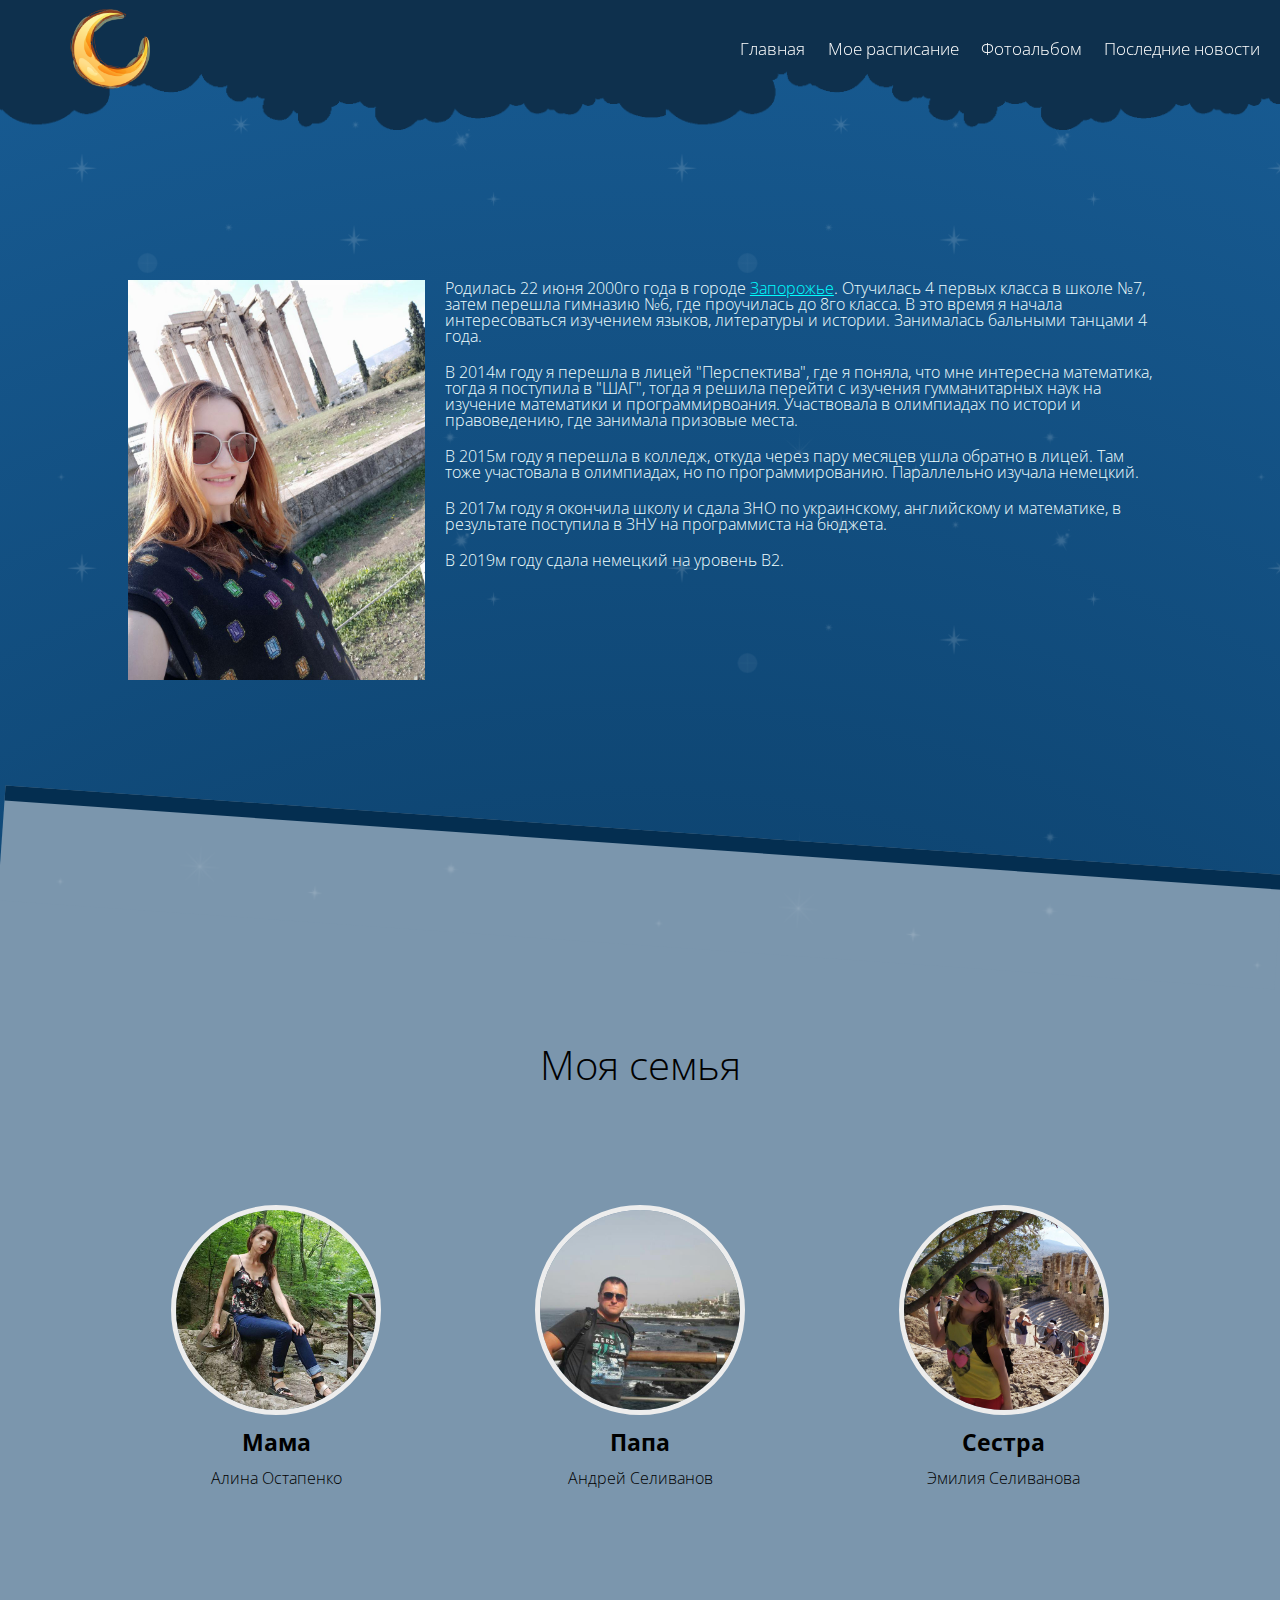
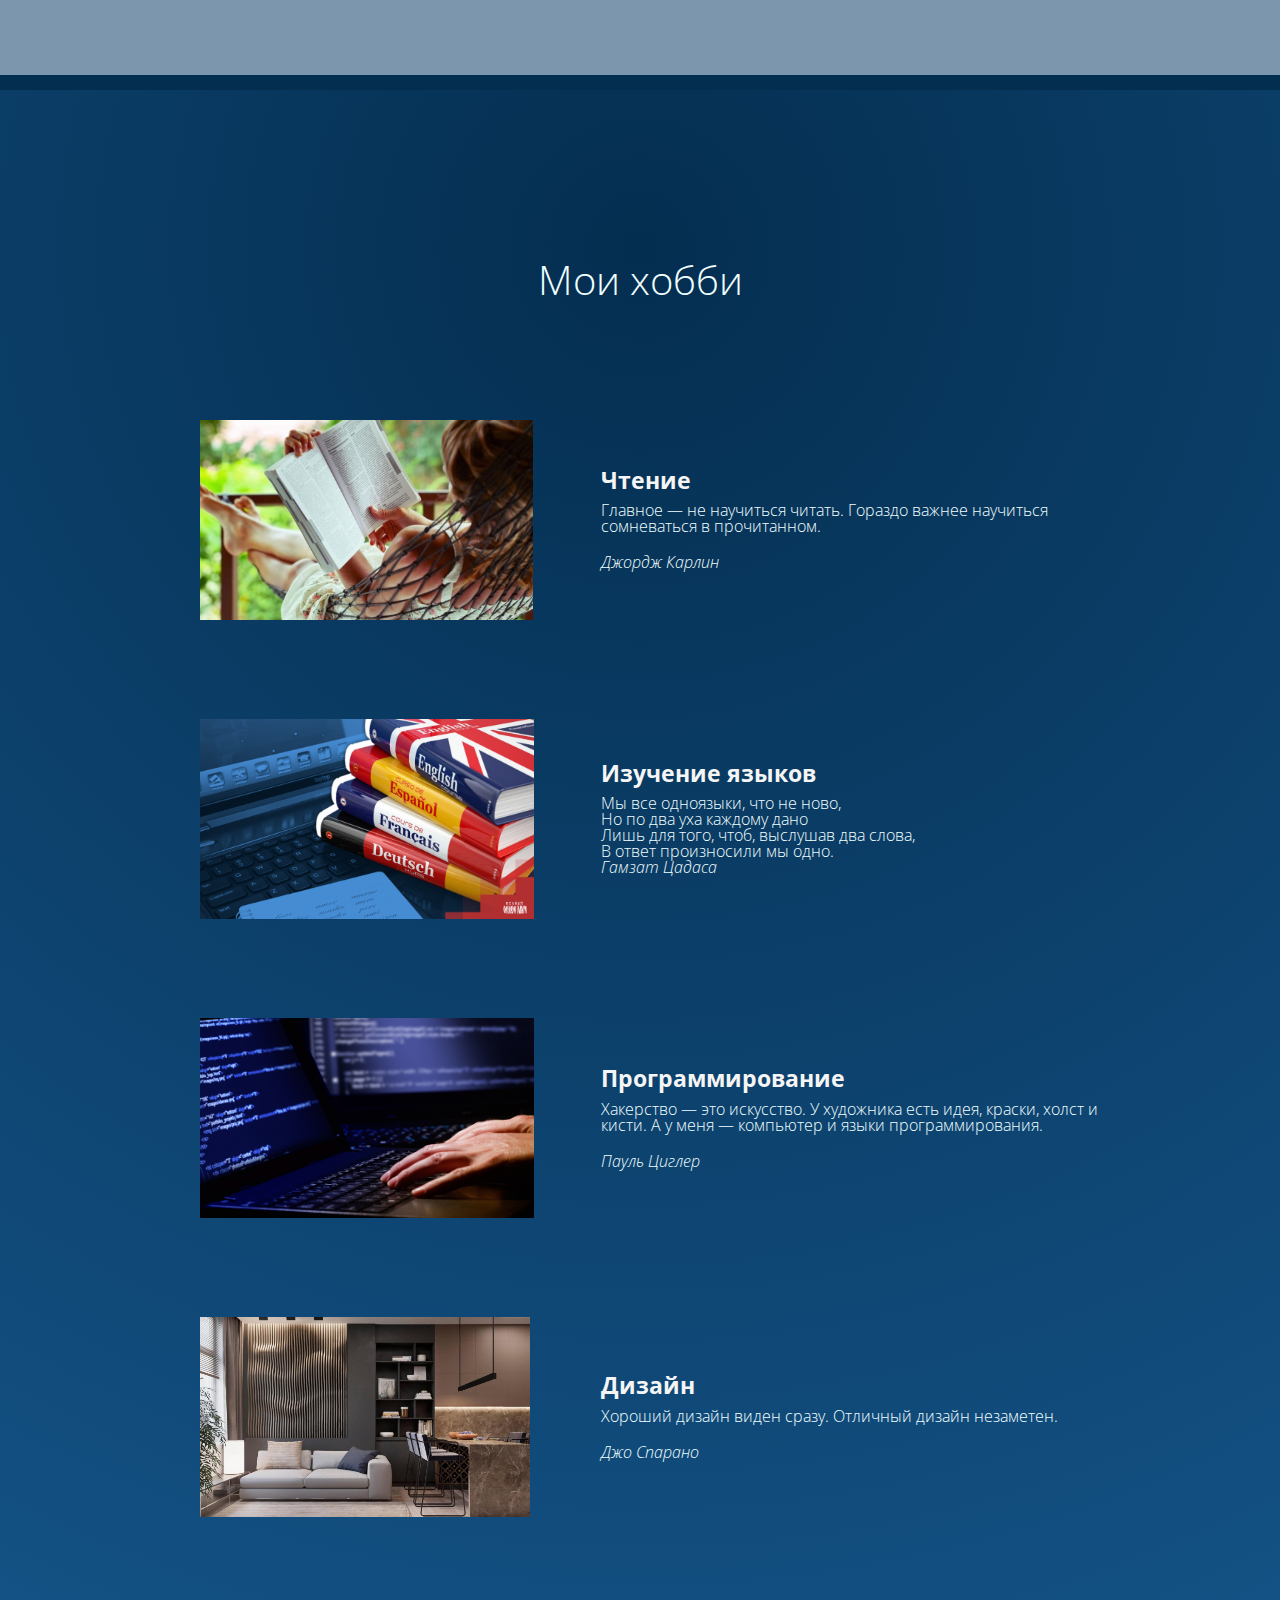
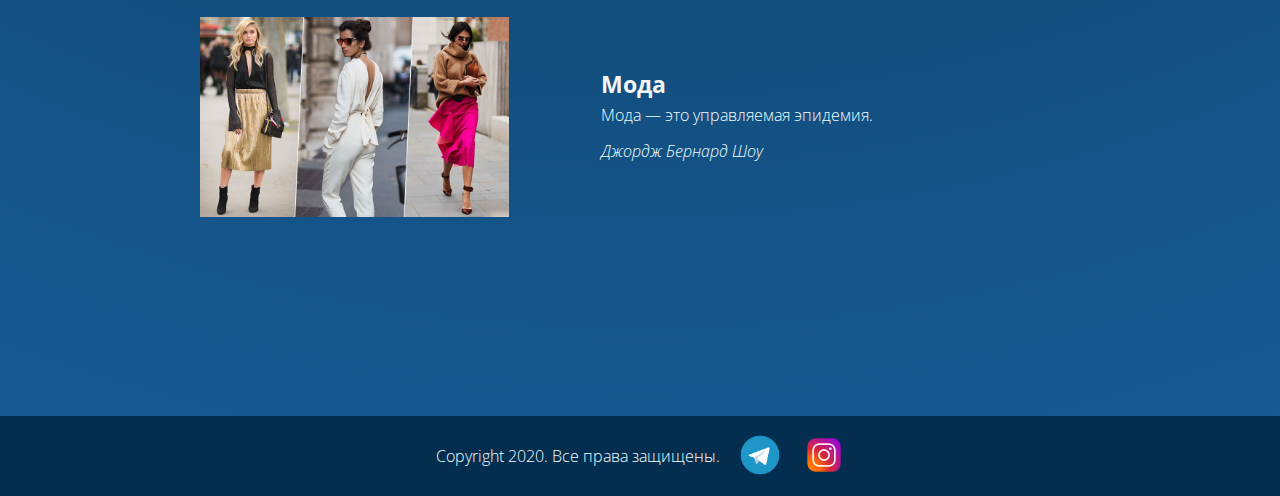
<file: index.html>
<!DOCTYPE html>
<html>

    <head>
        <meta charset="utf-8">
        <meta http-equiv="X-UA-Compatible" content="IE=edge">
        <title>Блог Леры Селивановой</title>
        <meta name="description" content="Мой блог">
          <meta name="viewport" content="width=device-width, initial-scale=1.0">

          <link href="reset.css" rel="stylesheet">
        <link rel="stylesheet" href="style.css">
    </head>
    
   
    <body>
        <div class = "gradient">
            <div class = "bg-img">
                
        <header>
            
         <logo><a href = "index.html"><img src="images/logo.png"></a></logo>
            <nav>
                <ul>
                   
                    <li><a href = "index.html"> Главная</a> </li>
                    <li><a href = "rozklad.html"> Мое&nbsp;расписание</a> </li>
                    <li><a href = "photo.html"> Фотоальбом</a> </li>
                    <li><a href = "news.html"> Последние&nbsp;новости</a> </li>
                    
                
                </ul>
            
            </nav>
            
            
        </header>
        
        <article class = "main-page">
            
          <h1>Мой блог</h1>
        
        <section>
            
        <h2>Моя биография</h2>
         
         <div class = "text-block">   
        <img src  = "images/main_photo.jpg">
        
        <div class = "text">
        <p>Родилась 22 июня 2000го года в городе <a href = "https://ru.wikipedia.org/wiki/%D0%97%D0%B0%D0%BF%D0%BE%D1%80%D0%BE%D0%B6%D1%8C%D0%B5" target = "_blank">Запорожье</a>. Отучилась 4 первых класса в школе №7, затем перешла гимназию №6, где проучилась до 8го класса. В это время я начала интересоваться изучением языков, литературы и истории. Занималась бальными танцами 4 года.</p>
        
        <p> <b>В 2014м году</b> я перешла в лицей "Перспектива", где   я поняла, что мне интересна математика, тогда я поступила в "ШАГ", тогда я решила перейти с изучения гумманитарных наук на изучение математики и программирвоания. Участвовала в олимпиадах по истори и правоведению, где занимала призовые места.
        </p>
        
        <p> <b>В 2015м году</b> я перешла в колледж, откуда через пару месяцев ушла обратно в лицей. Там тоже участовала в олимпиадах, но по  программированию. Параллельно изучала немецкий.
        </p>
        
        <p><b>В 2017м году</b> я окончила школу и сдала ЗНО по украинскому, английскому и математике, в результате поступила в ЗНУ на программиста на бюджета.
        </p>
        <p><b>В 2019м году</b> сдала немецкий на уровень <i>B2</i>.
        </p>
        </div>   
        </div>    
       </section>
        
            
        <div class = "rotate-wrapper"></div>
        <section class = "family-block-bg">

        <h2>Моя семья</h2>
        
            
            
        <div class = "family-block">
        <ul> 
            <li>
                <img src = "images/family/mama.jpg">
                 <h3>Мама</h3>
                <p>Алина Остапенко</p>
                
            </li>
            
            <li>
                <img src = "images/family/papa.jpg">
                <h3>Папа</h3>
                <p>Андрей Селиванов</p>
                
            </li>
            
            <li>
                
                <img src = "images/family/sister.jpg">
                <h3>Cестра</h3>
                <p>Эмилия Селиванова</p>
                
            </li>
            
        </ul>
        </div>
               </section>

               <section>

        <h2>Мои хобби</h2>
        
        <div class = "hobby-block">
        <ul>
            
            <li><img src = "images/hobbies/read.jpg">
                <div>
                <h3>Чтение </h3>
                <p> <cite>Главное — не научиться читать. Гораздо важнее научиться сомневаться в прочитанном.</cite></p>
                <em>Джордж Карлин</em>
                 </div>
            </li>
            
             <li><img src = "images/hobbies/lang.png">
                <div>
                 <h3>Изучение языков </h3>
                 <blockquote>
                 Мы все одноязыки, что не ново,<br>
                 Но по два уха каждому дано<br>
                 Лишь для того, чтоб, выслушав два слова,<br>
                 В ответ произносили мы одно.</blockquote>
                
                <em>Гамзат Цадаса</em>
                 </div>
                 </li>
            
            <li><img src = "images/hobbies/code.jpg">
                <div>
                <h3>Программирование </h3>
                <p> <cite>Хакерство — это искусство. У художника есть идея, краски, холст и кисти. А у меня — компьютер и языки программирования.</cite></p>
                <em>Пауль Циглер</em>
                </div>
            </li>
            <li><img src = "images/hobbies/design.jpg">
                <div>
                <h3> Дизайн </h3>
                <p> <cite>Хороший дизайн виден сразу. Отличный дизайн незаметен.

                    </cite></p>
                <em>Джо Спарано</em>
                </div>
            </li>
            
            <li><img src = "images/hobbies/moda.jpg">
                <div>
                <h3> Мода </h3>
                <p> <cite>Мода — это управляемая эпидемия.
                    </cite></p>
                <em>Джордж Бернард Шоу</em>
                </div>
            </li>
        </ul>
        </div>
                          </section>

            
        </article>

        <footer>
            <p>Copyright 2020. Все права защищены.
                </p>
            
            <div class = footer_icons><a target = "_blank" href = "https://t.me/valery6606"><img src = "images/contacts/telegram.png"></a>
            
            <a target = "_blank" href = "https://www.instagram.com/madman_twin"><img src = "images/contacts/instagram.png"></a>
            </div>
        </footer>
                </div>
        </div>
    </body>
</html>
</file>
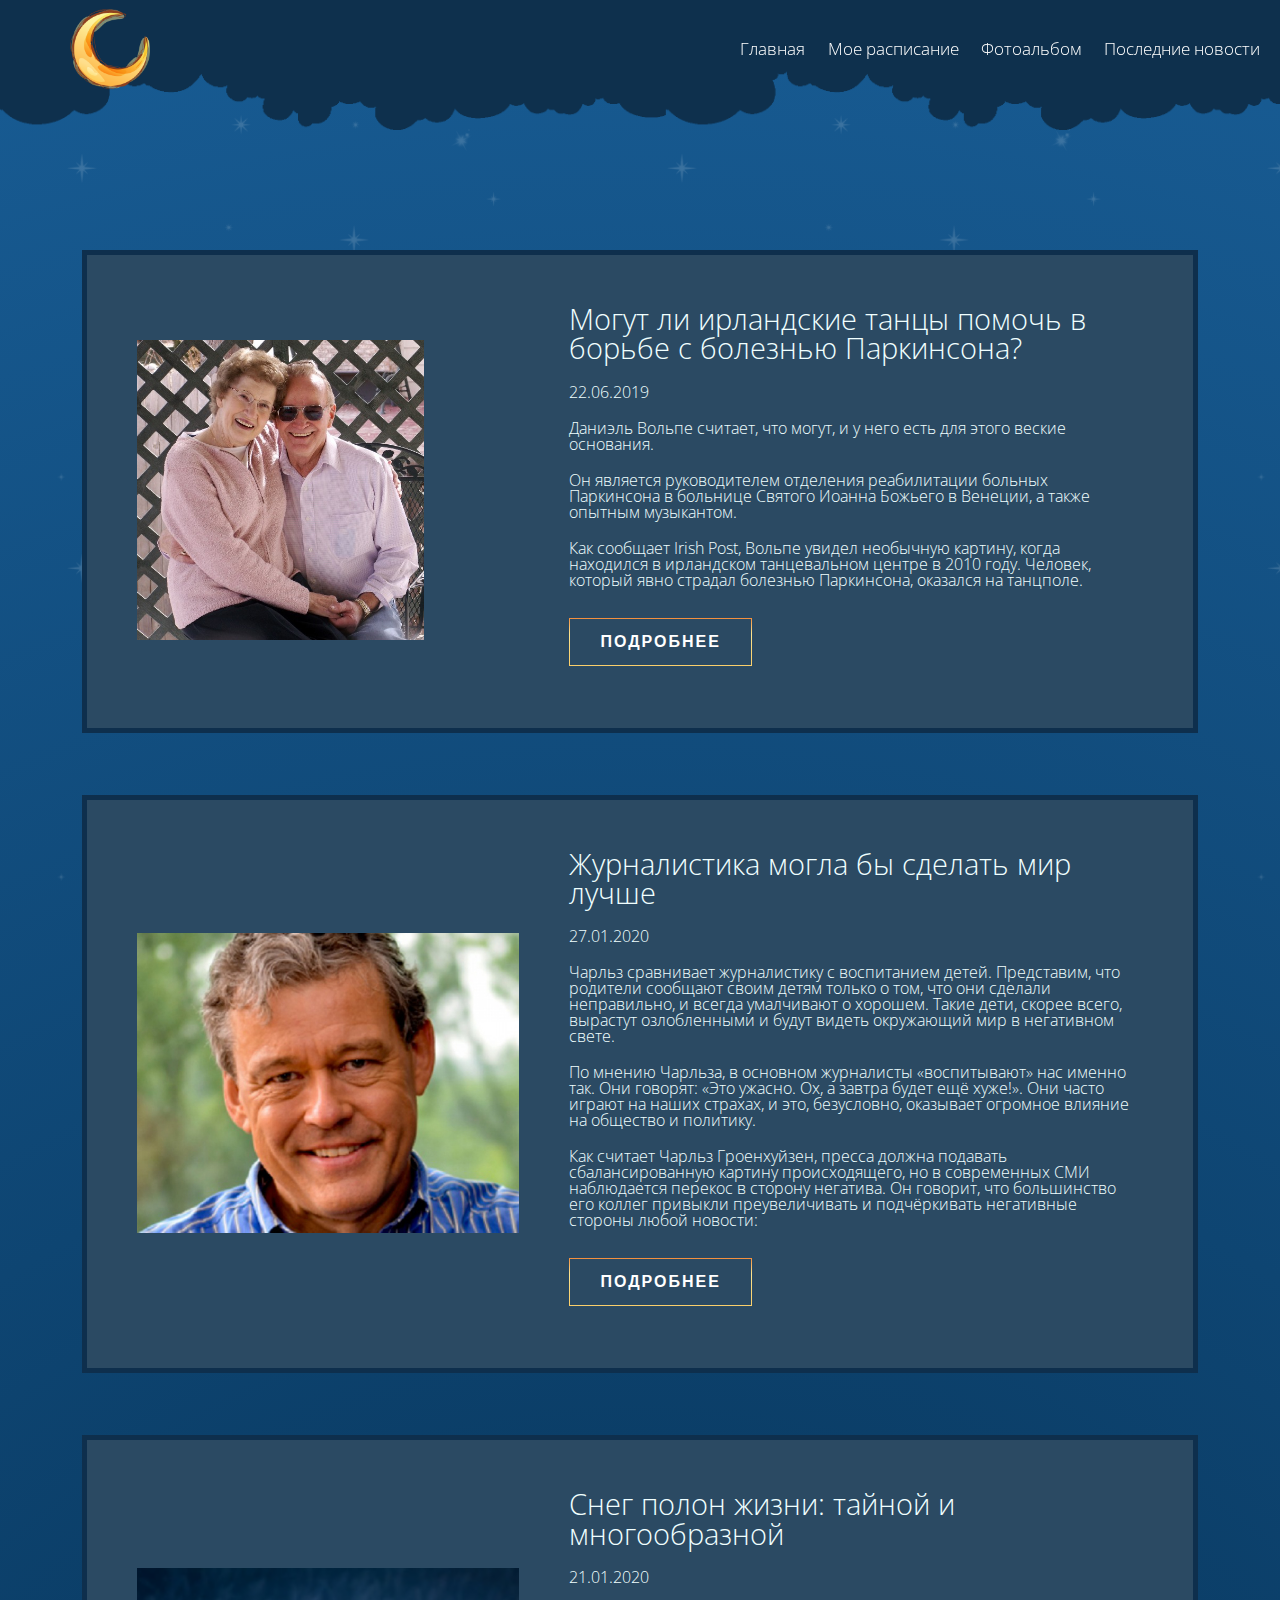
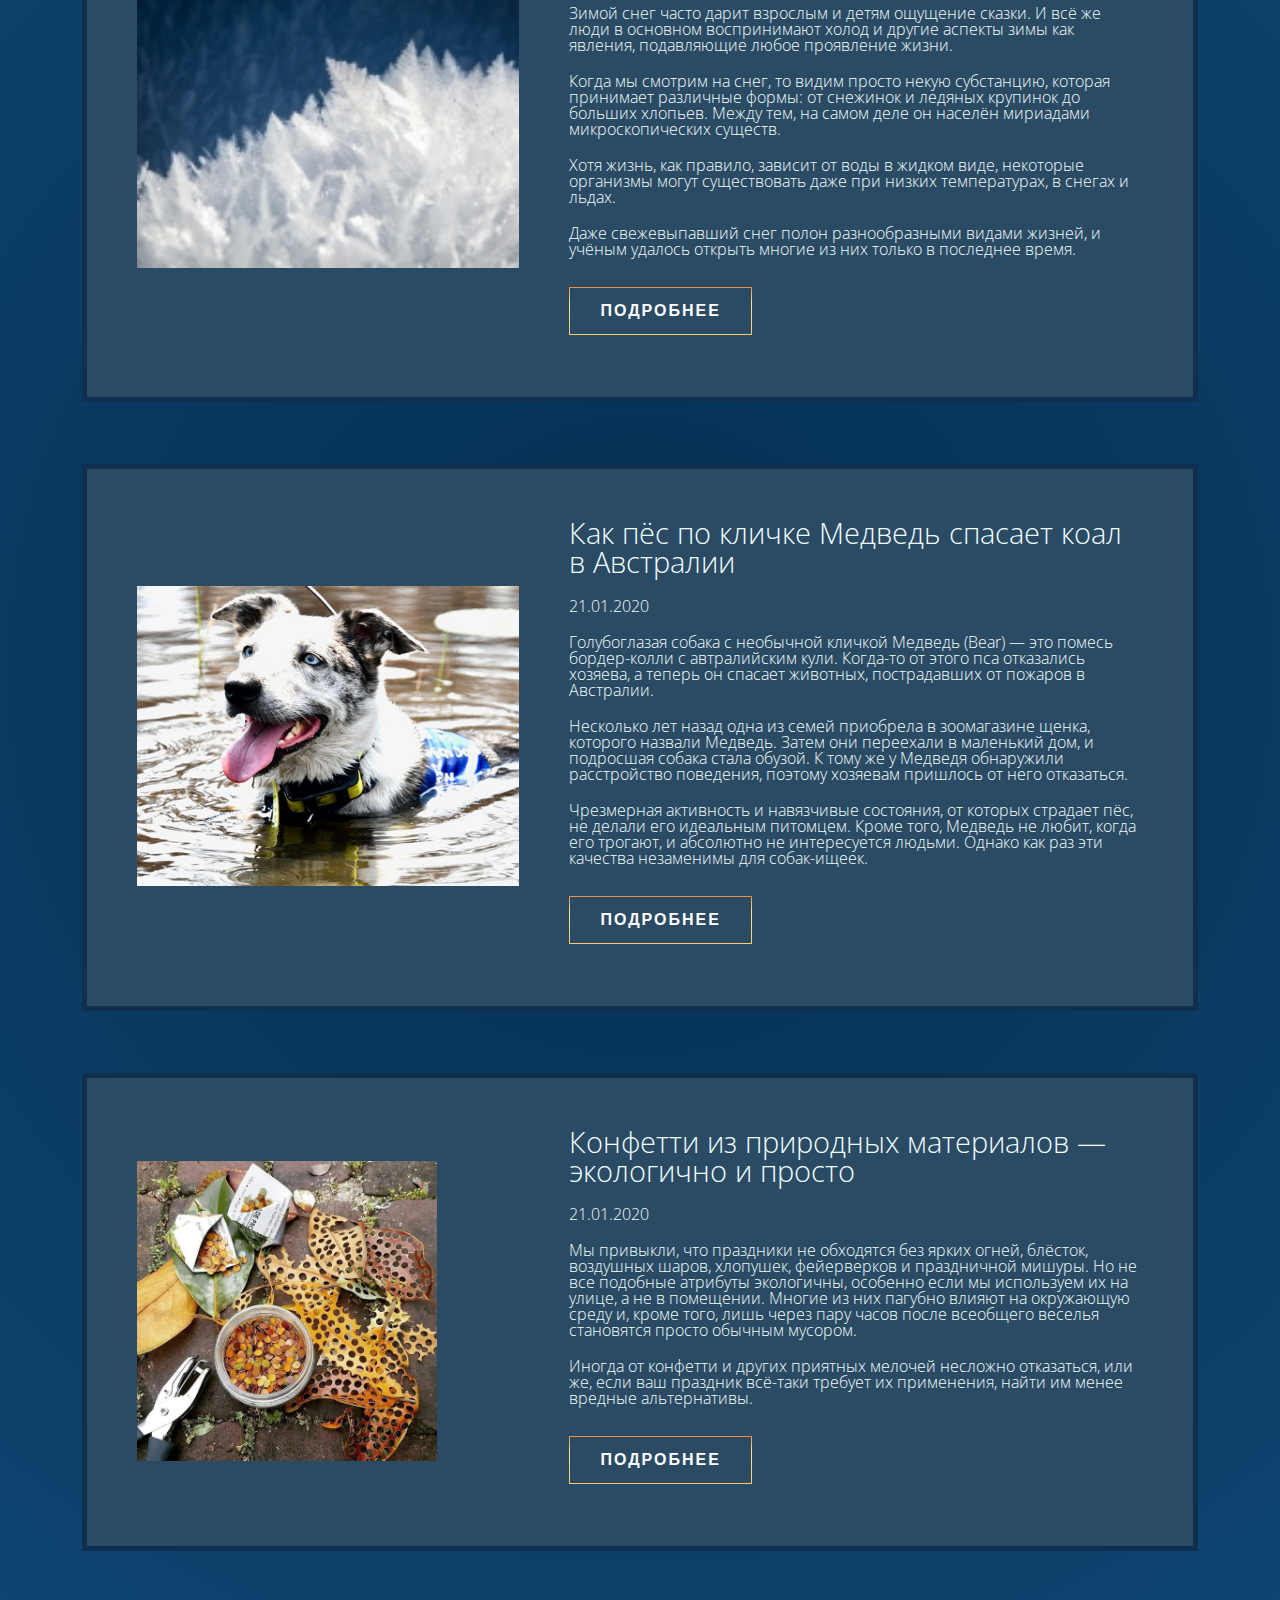
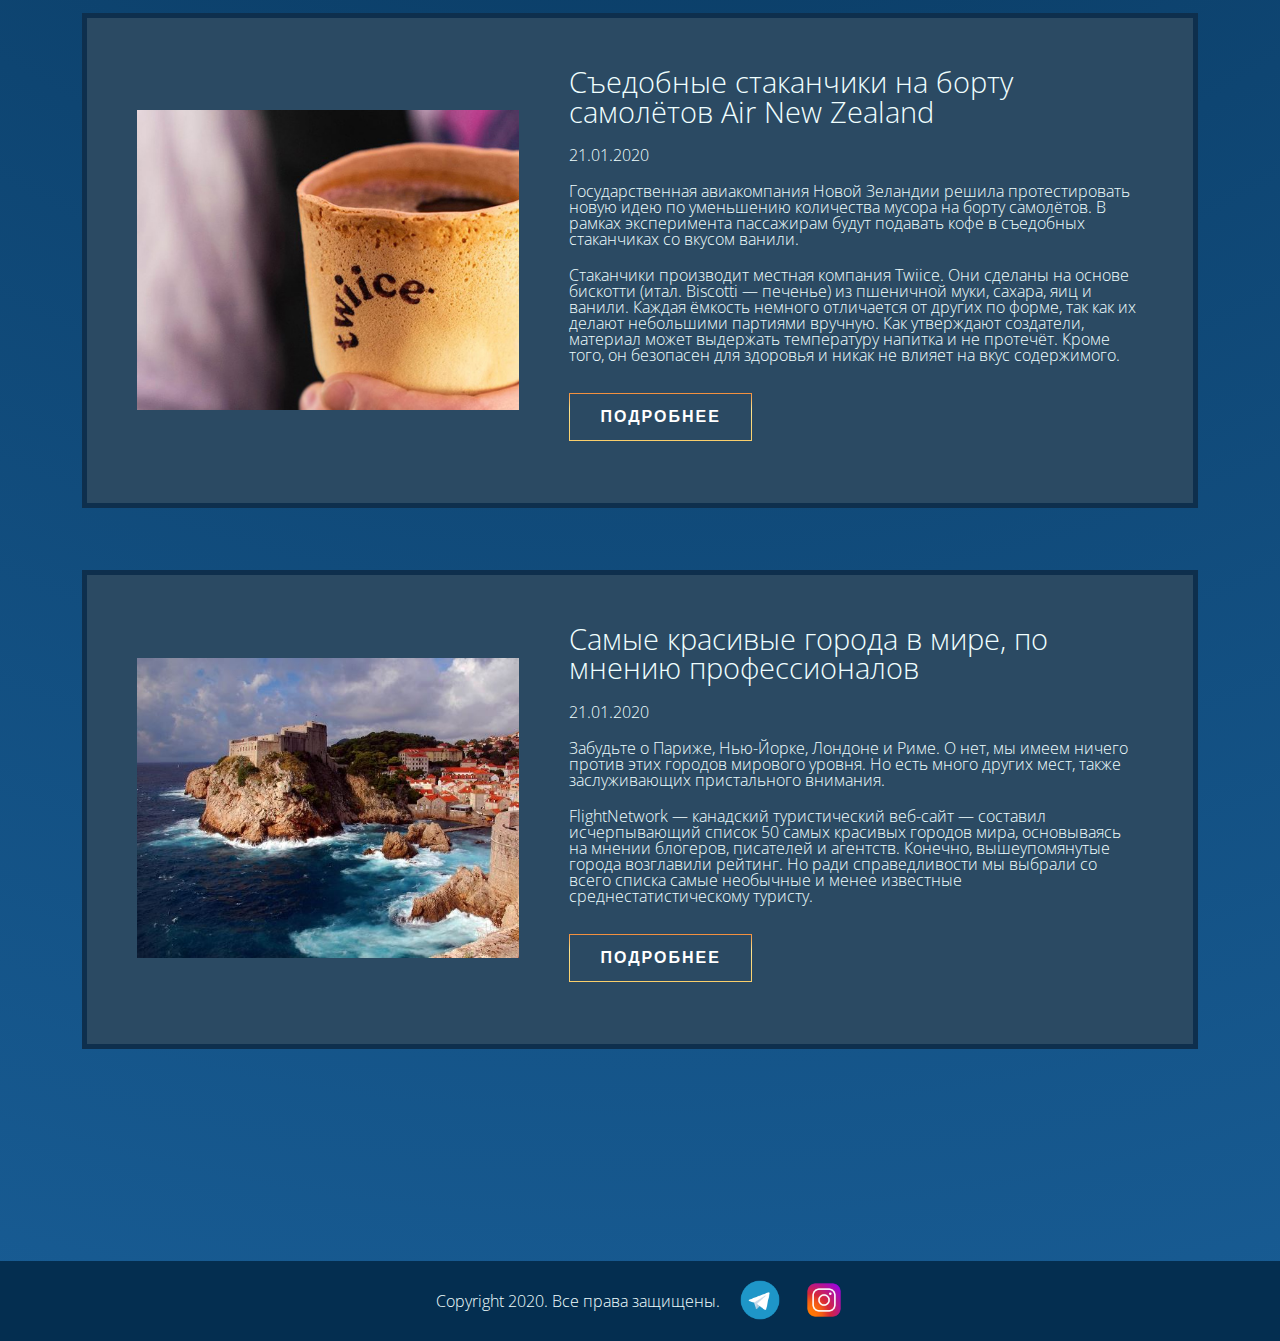
<file: news.html>
<!DOCTYPE html>
<html>

    <head>
        <meta charset="utf-8">
        <meta http-equiv="X-UA-Compatible" content="IE=edge">
        <title>Мое расписание</title>
                <meta name="description" content="Мой блог">
          <meta name="viewport" content="width=device-width, initial-scale=1.0">
         <link href="reset.css" rel="stylesheet">
        <link rel="stylesheet" href="style.css">
    </head>
    <body>
        
        
        <div class = "gradient">
            <div class = "bg-img">
        <header>
            
                <logo><a href = "index.html">
                    <img src="images/logo.png"></a></logo>
            <nav>
                <ul>
                   
                    <li><a href = "index.html"> Главная</a> </li>
                    <li><a href = "rozklad.html"> Мое&nbsp;расписание</a> </li>
                    <li><a href = "photo.html"> Фотоальбом</a> </li>
                    <li><a href = "news.html"> Последние&nbsp;новости</a> </li>
                    
                
                </ul>
            
            </nav>
            
            
        </header>
        
        <article class = "news_page">
        <section class = "news">
            
            <h1> Последние новости</h1>
            
            
            <article>
                
                <div class="crop">
                <img src = "images/news/1.jpg">
                </div>
                
                <div>
                
                
                <h2>Могут ли ирландские танцы помочь в борьбе с болезнью Паркинсона?</h2>
                    
                <p><time>22.06.2019</time></p>
                <p>
                    Даниэль Вольпе считает, что могут, и у него есть для этого веские основания.</p>
                
                <p>
                    Он является руководителем отделения реабилитации больных Паркинсона в больнице Святого Иоанна Божьего в Венеции, а также опытным музыкантом.
                 </p>
                
                <p>        
                     Как сообщает Irish Post, Вольпе увидел необычную картину, когда находился в ирландском танцевальном центре в 2010 году. Человек, который явно страдал болезнью Паркинсона, оказался на танцполе.
                </p>
              
                
                <a target = "_blank" href = "https://www.epochtimes.com.ua/ru/horoshie-novosti/pochemu-lyudi-s-boleznyu-parkinsona-mogut-bez-truda-ispolnit-irlandskiy-tanec-131636">Подробнее</a>
                </div>
                
                
                
            
            </article>
            
            <article>
                
              <div class="crop">

                <img src = "images/news/2.jpg">
                </div>
                <div>
                <h2>Журналистика могла бы сделать мир лучше</h2>
                 <p><time>27.01.2020</time></p>

                <p>
                    Чарльз сравнивает журналистику с воспитанием детей. Представим, что родители сообщают своим детям только о том, что они сделали неправильно, и всегда умалчивают о хорошем. Такие дети, скорее всего, вырастут озлобленными и будут видеть окружающий мир в негативном свете.

                </p>
                
                <p>
                    По мнению Чарльза, в основном журналисты «воспитывают» нас именно так. Они говорят: «Это ужасно. Ох, а завтра будет ещё хуже!». Они часто играют на наших страхах, и это, безусловно, оказывает огромное влияние на общество и политику.


                 </p>
                
                <p>        
                     Как считает Чарльз Гроенхуйзен, пресса должна подавать сбалансированную картину происходящего, но в современных СМИ наблюдается перекос в сторону негатива. Он говорит, что большинство его коллег привыкли преувеличивать и подчёркивать негативные стороны любой новости:
                </p>
               
                
                <a target = "_blank" href = "https://www.epochtimes.com.ua/ru/horoshie-novosti/horoshie-novosti-eto-tozhe-novosti-schitaet-opytnyy-zhurnalist-charlz-groenhuyzen-131620">Подробнее</a>
                
                </div>
                
                
            
            </article>
            
            
           
            
            <article>
            
                <div class="crop">

                <img src = "images/news/3.jpg">
                </div>
                <div>
                <h2>Снег полон жизни: тайной и многообразной</h2>
                                <p><time>21.01.2020</time></p>

                <p>
                    Зимой снег часто дарит взрослым и детям ощущение сказки. И всё же люди в основном воспринимают холод и другие аспекты зимы как явления, подавляющие любое проявление жизни.


                </p>
                
                <p>
                    Когда мы смотрим на снег, то видим просто некую субстанцию, которая принимает различные формы: от снежинок и ледяных крупинок до больших хлопьев. Между тем, на самом деле он населён мириадами микроскопических существ.


                 </p>
                
                <p>        
                     Хотя жизнь, как правило, зависит от воды в жидком виде, некоторые организмы могут существовать даже при низких температурах, в снегах и льдах.
                </p>
                
                <p>        
                     Даже свежевыпавший снег полон разнообразными видами жизней, и учёным удалось открыть многие из них только в последнее время.
                </p>
               
                
                <a target = "_blank" href = "https://www.epochtimes.com.ua/ru/horoshie-novosti/sneg-polon-zhizni-taynoy-i-mnogoobraznoy-131575">Подробнее</a>
                </div>                         
                
            
            </article>
            
            
             <article>
                
            
                <div class="crop">

                <img src = "images/news/4.jpg">
                 </div>
                 
                 <div>
                <h2>Как пёс по кличке Медведь спасает коал в Австралии
                 </h2>
                                 <p><time>21.01.2020</time></p>

                <p>
                    Голубоглазая собака с необычной кличкой Медведь (Bear) — это помесь бордер-колли с автралийским кули. Когда-то от этого пса отказались хозяева, а теперь он спасает животных, пострадавших от пожаров в Австралии.

                </p>
                
                <p>
                    Несколько лет назад одна из семей приобрела в зоомагазине щенка, которого назвали Медведь. Затем они переехали в маленький дом, и подросшая собака стала обузой. К тому же у Медведя обнаружили расстройство поведения, поэтому хозяевам пришлось от него отказаться.
                 </p>
                
                <p>        
                    Чрезмерная активность и навязчивые состояния, от которых страдает пёс, не делали его идеальным питомцем. Кроме того, Медведь не любит, когда его трогают, и абсолютно не интересуется людьми. Однако как раз эти качества незаменимы для собак-ищеек.


                </p>
              
               
                
                <a target = "_blank" href = "https://www.epochtimes.com.ua/ru/horoshie-novosti/kak-pyos-po-klichke-medved-spasaet-koal-v-avstralii-131543">Подробнее</a>
                                           
                </div>
            
            </article>
            
             <article>
                <div class="crop">
                <img src = "images/news/5.jpg">
                 </div>
                 <div>
                <h2>Конфетти из природных материалов — экологично и просто </h2>
                               <p><time>21.01.2020</time></p>

                <p>
                    Мы привыкли, что праздники не обходятся без ярких огней, блёсток, воздушных шаров, хлопушек, фейерверков и праздничной мишуры. Но не все подобные атрибуты экологичны, особенно если мы используем их на улице, а не в помещении. Многие из них пагубно влияют на окружающую среду и, кроме того, лишь через пару часов после всеобщего веселья становятся просто обычным мусором.

                </p>
                
                <p>
                    Иногда от конфетти и других приятных мелочей несложно отказаться, или же, если ваш праздник всё-таки требует их применения, найти им менее вредные альтернативы.

                 </p>
                
                
                <a target = "_blank" href = "https://www.epochtimes.com.ua/ru/horoshie-novosti/konfetti-iz-prirodnyh-materialov-ekologichno-i-prosto-131413">Подробнее</a>
                                           
            </div>
            
            </article>
            
            

             <article>
                <div class="crop">
                <img src = "images/news/6.jpg">
                 </div>
                 <div>
                <h2>Съедобные стаканчики на борту самолётов Air New Zealand </h2>
                                 <p><time>21.01.2020</time></p>

               
                <p>
                    Государственная авиакомпания Новой Зеландии решила протестировать новую идею по уменьшению количества мусора на борту самолётов. В рамках эксперимента пассажирам будут подавать кофе в съедобных стаканчиках со вкусом ванили.


                </p>
                
                <p>
                Стаканчики производит местная компания Twiice. Они сделаны на основе бискотти (итал. Biscotti — печенье) из пшеничной муки, сахара, яиц и ванили. Каждая ёмкость немного отличается от других по форме, так как их делают небольшими партиями вручную. Как утверждают создатели, материал может выдержать температуру напитка и не протечёт. Кроме того, он безопасен для здоровья и никак не влияет на вкус содержимого.


                 </p>
                
                
                <a target = "_blank" href = "https://www.epochtimes.com.ua/ru/novye-tehnologii/sedobnye-stakanchiki-na-bortu-samolyotov-air-new-zealand-131402">Подробнее</a>
                                           
                </div>
            
            </article>
            
            
              <article>
                
                  <div class="crop">
                <img src = "images/news/7.jpg">
                  </div>
                  
                  <div>
                <h2>Самые красивые города в мире, по мнению профессионалов </h2>
                               <p><time>21.01.2020</time></p>

                <p>
                    Забудьте о Париже, Нью-Йорке, Лондоне и Риме. О нет, мы имеем ничего против этих городов мирового уровня. Но есть много других мест, также заслуживающих пристального внимания.

                </p>
                
                <p>
                FlightNetwork — канадский туристический веб-сайт — составил исчерпывающий список 50 самых красивых городов мира, основываясь на мнении блогеров, писателей и агентств. Конечно, вышеупомянутые города возглавили рейтинг. Но ради справедливости мы выбрали со всего списка самые необычные и менее известные среднестатистическому туристу.




                 </p>
                
                
                <a target = "_blank" href = "https://www.epochtimes.com.ua/ru/foto-novosti/samye-krasivye-goroda-v-mire-po-mneniyu-professionalov-131362">Подробнее</a>
                                           
        
            </div>
            </article>

            
        
        
        </section>
        
                </article>
       <footer>
            <p>Copyright 2020. Все права защищены.
                </p>
            
            <div class = footer_icons><a target = "_blank" href = "https://t.me/valery6606"><img src = "images/contacts/telegram.png"></a>
            
            <a target = "_blank" href = "https://www.instagram.com/madman_twin"><img src = "images/contacts/instagram.png"></a>
            </div>
        </footer>
                </div>
        </div>
    </body>
</html>
</file>
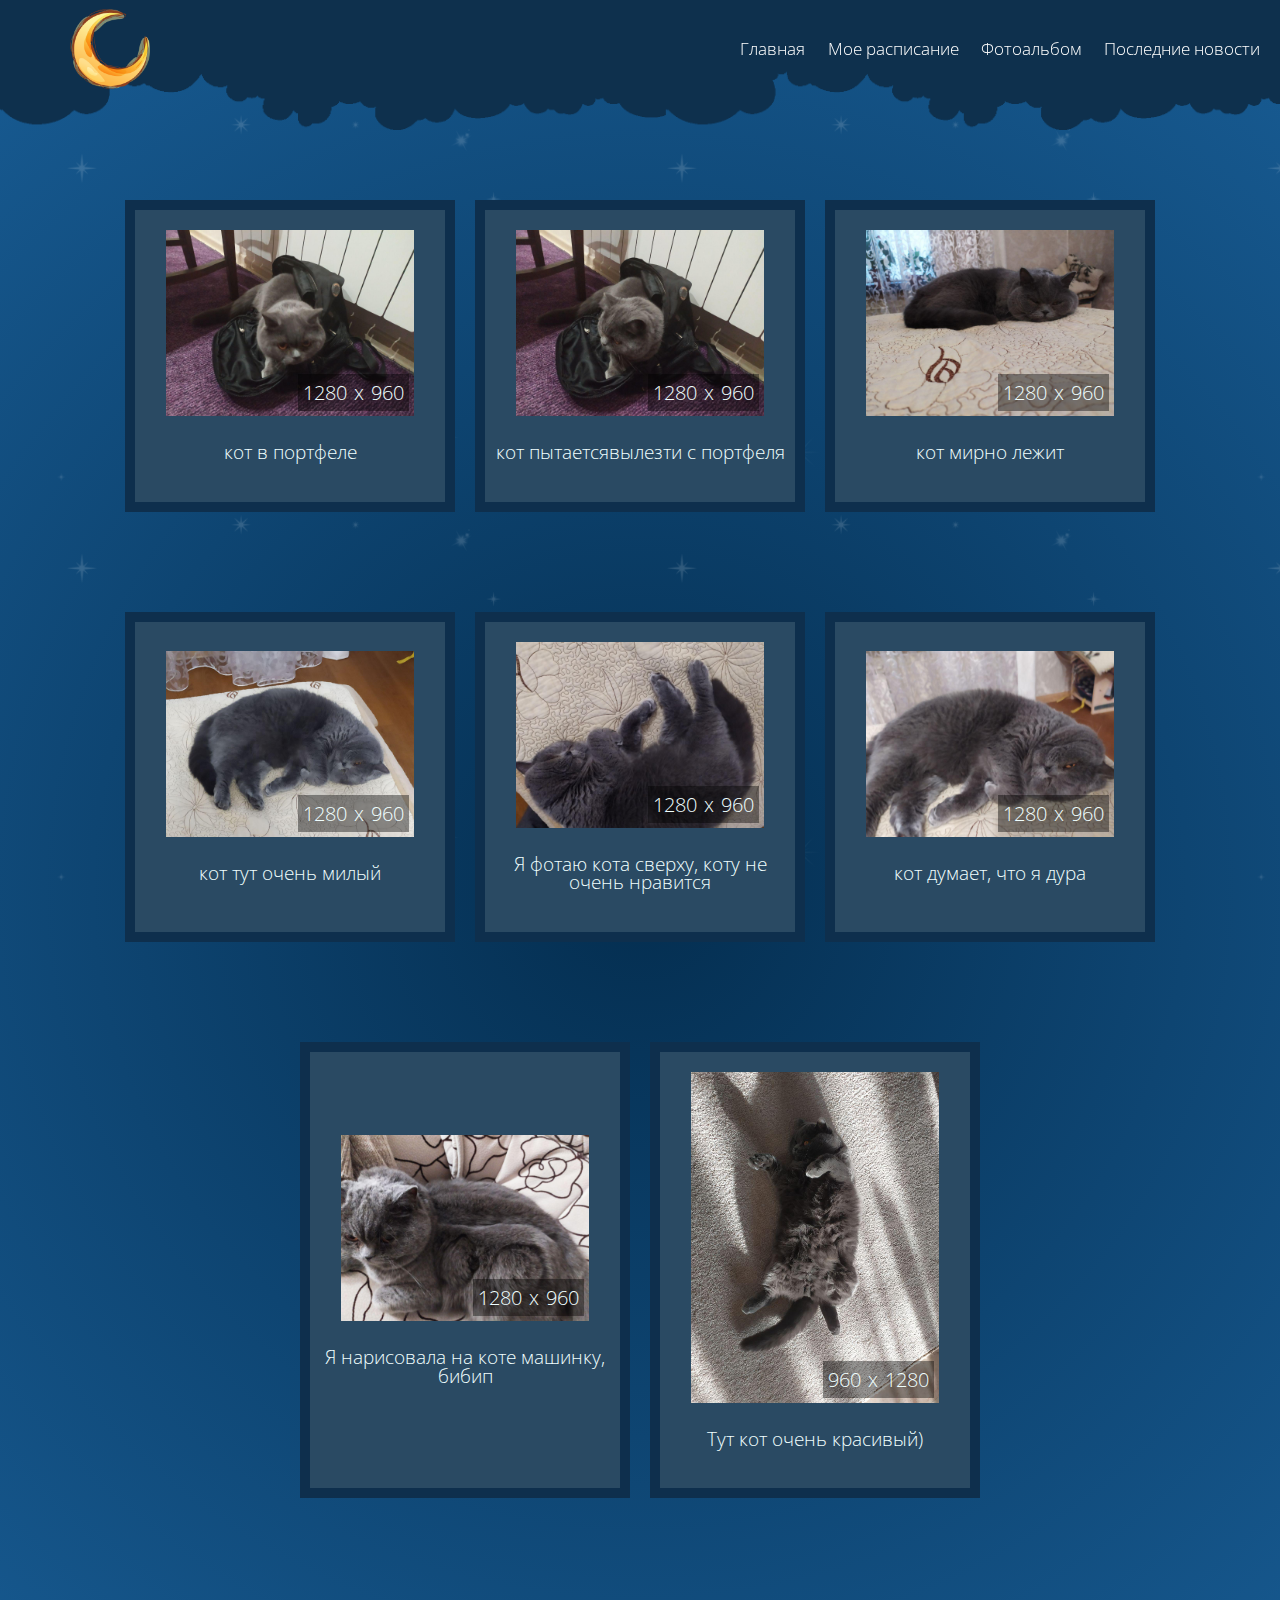
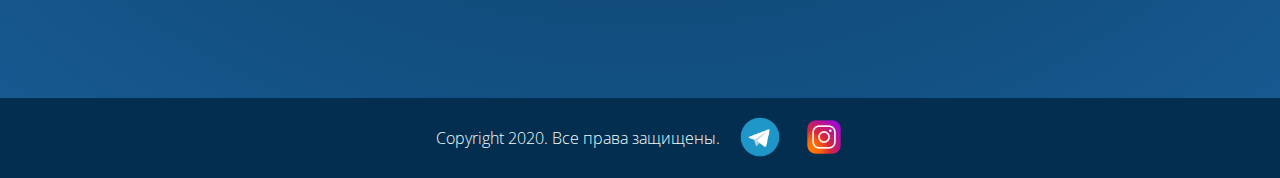
<file: photo.html>
<!DOCTYPE html>
<html>

    <head>
        <meta charset="utf-8">
        <meta http-equiv="X-UA-Compatible" content="IE=edge">
        <title>Мое расписание</title>
                <meta name="description" content="Мой блог">
          <meta name="viewport" content="width=device-width, initial-scale=1.0">
 <link href="reset.css" rel="stylesheet">
        <link rel="stylesheet" href="style.css">    </head>
    
    
    <body>
        
        <div class = "gradient">
            <div class = "bg-img">
                
        
        <header>
            
             <logo><a href = "index.html"><img src="images/logo.png"></a></logo>
            <nav>
                <ul>
                   
                    <li><a href = "index.html"> Главная</a> </li>
                    <li><a href = "rozklad.html"> Мое&nbsp;расписание</a> </li>
                    <li><a href = "photo.html"> Фотоальбом</a> </li>
                    <li><a href = "news.html"> Последние&nbsp;новости</a> </li>
                    
                
                </ul>
            
            </nav>
            
        </header>
        
        
        <article id = "photogallery_page">
        <h1>Фотоальбом</h1>
        
        <section class = "photo-gallery">
            
            <div>
            
                <img alt = "кот в портфеле" src = "images/photo/1.jpg">
                <p> <span>1280  x  960</span></p>
                <p>кот в портфеле</p>
            
            </div>
            
            <div>
            
                <img alt = "кот пытаетсявылезти с портфеля" src = "images/photo/2.jpg">
                <p> <span> 1280  x  960</span></p>
                <p>кот пытаетсявылезти с портфеля</p>
            
            </div>
            
            <div>
            
                <img alt = "кот мирно лежит" src = "images/photo/3.jpg">
                <p><span>1280  x  960</span> </p>
                <p>кот мирно лежит</p>
            
            </div>
            
            <div>
            
                <img alt = "кот тут очень милый" src = "images/photo/4.jpg">
                <p><span> 1280  x  960</span></p>
                <p>кот тут очень милый</p>
            
            </div>
            
            <div>
            
                <img alt = "Я фотаю кота сверху, коту не очень нравится" src = "images/photo/5.jpg">
                <p><span> 1280  x  960</span></p>
                <p>Я фотаю кота сверху, коту не очень нравится</p>
            
            </div>
            
            <div>
            
                <img alt = "кот думает, что я дура" src = "images/photo/6.jpg">
                <p><span> 1280  x  960</span></p>
                <p>кот думает, что я дура</p>
            
            </div>
            
            <div>
            
                <img alt = "Я нарисовала на коте машинку, бибип" src = "images/photo/7.jpg">
                <p><span> 1280  x  960</span></p>
                <p>Я нарисовала на коте машинку, бибип</p>
            
            </div>
            
            <div>
            
                <img alt = "Тут кот очень красивый) " src = "images/photo/8.jpg">
                <p><span> 960  x  1280</span></p>
                <p>Тут кот очень красивый) </p>
            
            </div>
            
            </section>
        
        
        </article>
        
        
         <footer>
            <p>Copyright 2020. Все права защищены.
                </p>
            
            <div class = footer_icons><a target = "_blank" href = "https://t.me/valery6606"><img src = "images/contacts/telegram.png"></a>
            
            <a target = "_blank" href = "https://www.instagram.com/madman_twin"><img src = "images/contacts/instagram.png"></a>
            </div>
        </footer>
                </div>
            </div>
    </body>
</html>
</file>
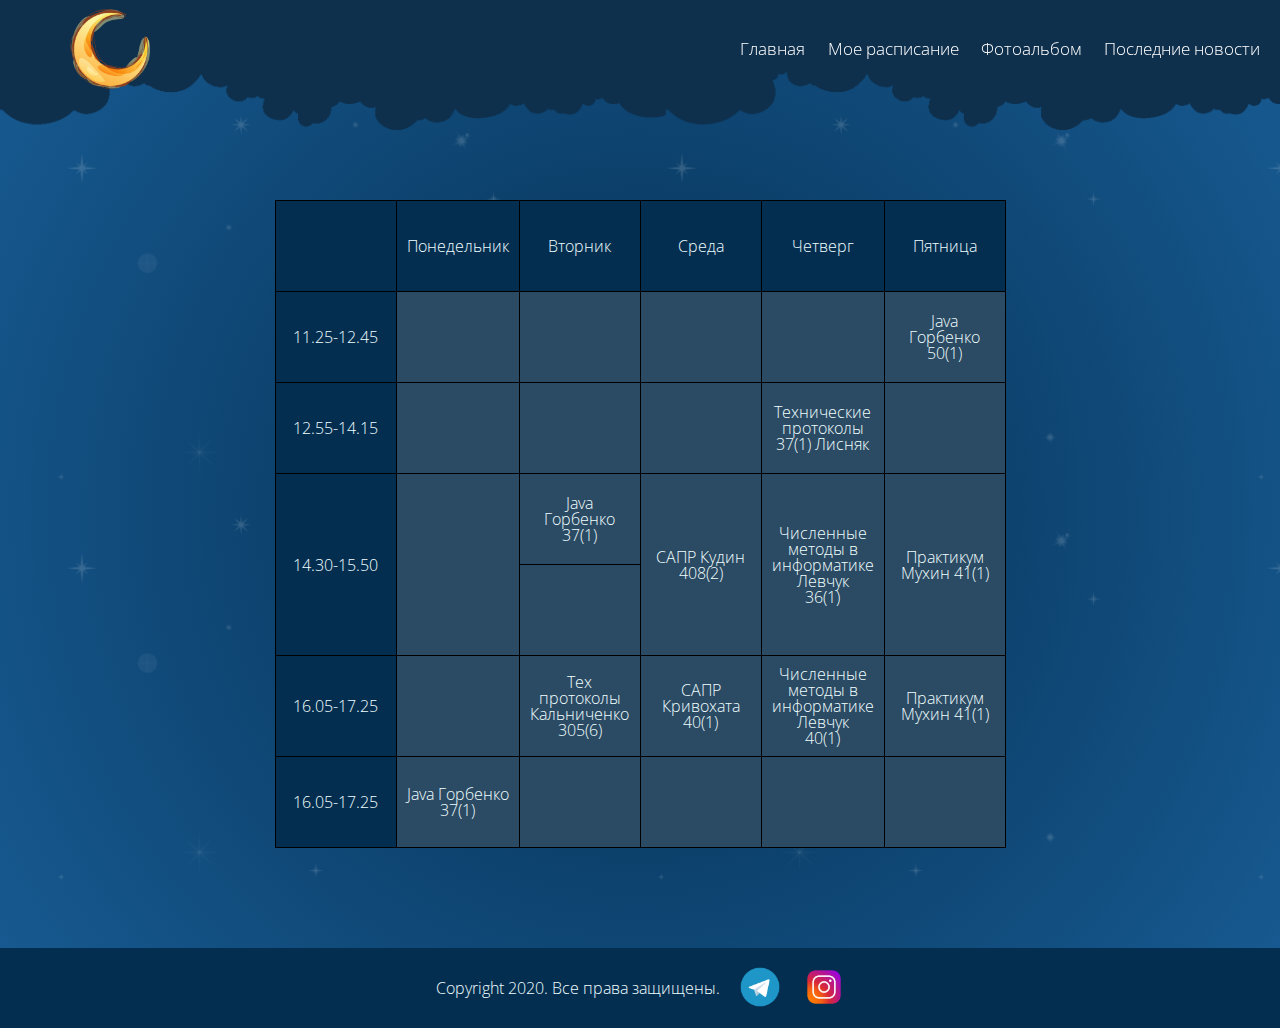
<file: rozklad.html>
<!DOCTYPE html>
<html>

    <head>
        <meta charset="utf-8">
        <meta http-equiv="X-UA-Compatible" content="IE=edge">
        <title>Мое расписание</title>
                <meta name="description" content="Мой блог">
          <meta name="viewport" content="width=device-width, initial-scale=1.0">
    <link href="reset.css" rel="stylesheet">
        <link rel="stylesheet" href="style.css">
    </head>
    
    <style>
        
    </style>
    <body>
        
        <div class = "gradient">
            <div class = "bg-img">
             
        <header>
            
                <logo><a href = "index.html"><img src="images/logo.png"></a></logo>
            <nav>
                <ul>
                   
                    <li><a href = "index.html"> Главная</a> </li>
                    <li><a href = "rozklad.html"> Мое&nbsp;расписание</a> </li>
                    <li><a href = "photo.html"> Фотоальбом</a> </li>
                    <li><a href = "news.html"> Последние&nbsp;новости</a> </li>
                    
                
                </ul>
            
            </nav>
            
        </header>
        
        <h1> Мое расписание</h1>
        
        <article class = "rozklad_page">
        
        <table>
           <tr>
            <th></th>
            <th>Понедельник</th>
            <th>Вторник</th>
            <th>Среда</th>
            <th>Четверг</th>
            <th>Пятница</th>
               </tr>
            
            
            <tr><td class = "table_time" rowspan = 2>11.25-12.45</td>
            <td rowspan = 2></td>
            <td rowspan = 2></td>
            <td rowspan = 2></td>
            <td rowspan = 2></td>
            <td rowspan = 2>Java Горбенко 50(1)</td>

               </tr>
            <tr>
     

               </tr>
            
            <tr><td class = "table_time" rowspan = 2>12.55-14.15</td>
            <td rowspan = 2> </td>
            <td rowspan = 2></td>
            <td rowspan = 2></td>
            <td rowspan = 2>Технические протоколы 37(1) Лисняк</td>
            <td rowspan = 2></td>

               </tr>
            
            <tr>
          

               </tr>
            
            <tr><td class = "table_time" rowspan = 2>14.30-15.50</td>
            <td rowspan = 2></td>
            <td> Java Горбенко 37(1)</td>
            <td rowspan= 2>САПР Кудин 408(2)</td>
            <td rowspan= 2>Численные методы в информатике <br> Левчук <br> 36(1)</td>
            <td rowspan = 2>Практикум Мухин 41(1)</td>

               </tr>
            
            <tr>
            <td></td>

               </tr>
            <tr><td class = "table_time" rowspan = 2>16.05-17.25</td>
            <td rowspan = 2></td>
            <td rowspan = 2> Тех протоколы Кальниченко 305(6)</td>
            <td rowspan= 2>САПР Кривохата 40(1)</td>
            <td rowspan= 2>Численные методы в информатике <br> Левчук <br> 40(1)</td>
            <td rowspan = 2>Практикум Мухин 41(1)</td>

               </tr>
            
            <tr>

               </tr>
            
            <tr><td class = "table_time" rowspan = 2>16.05-17.25</td>
            <td rowspan = 2> Java Горбенко 37(1)</td>
            <td rowspan= 2></td>
            <td rowspan= 2></td>
            <td rowspan = 2></td>
                             <td></td>

               </tr>
            
            
            
             
            
            
        </table>
            
            
        </article>
        
       <footer>
            <p>Copyright 2020. Все права защищены.
                </p>
            
            <div class = footer_icons><a target = "_blank" href = "https://t.me/valery6606"><img src = "images/contacts/telegram.png"></a>
            
            <a target = "_blank" href = "https://www.instagram.com/madman_twin"><img src = "images/contacts/instagram.png"></a>
            </div>
        </footer>
                
            </div>
        </div>
    </body>
</html>
</file>
<file: style.css>
/*Для шрифтов*/

@import url('https://fonts.googleapis.com/css?family=Open+Sans&display=swap');


 
/*Для общих нстроек шрифтов*/

body{
font-family: 'Open Sans', sans-serif;
    font-weight: 200;
color: azure

}

h1, h3{
font-family: 'Open Sans', cursive;
    color: whitesmoke;

}

h1, h2{
        text-align: center;
        margin: 70px 0px 70px 0px;


}

em{
         font-style: italic
     } 

h1{
    font-size: 30pt;
    display: none;
    
}

h2{
    font-size: 30pt;
}

section:nth-child(2) h2{
    visibility: hidden;
}

h3{
    font-size: 17pt;
    font-weight: 700;
    margin-bottom: 10px;

}

p{
    margin-bottom: 20px;
    font-size: 12pt;
}

a{
    color: aqua;
    
}

a:visited{
    color: red;
}

header a:visited{
    color: white;
}

/*Для фона*/

.gradient{
    background: radial-gradient(circle, #042e50, #185c94) ;
}

.bg-img{
    background: url(images/bg-img-1.png);
    background-attachment:fixed;
    
}


section{
    padding: 150px 20px 150px 20px
    


}



/*Для хедера*/
header{
        height: 130px;
        display: flex;
        justify-content: space-between;
        align-items: center;
        background:  url(images/header);
    -moz-background-size: 100%; /* Firefox 3.6+ */
    -webkit-background-size: 100%; /* Safari 3.1+ и Chrome 4.0+ */
    -o-background-size: 100%; /* Opera 9.6+ */
        background-size: auto 100%;
        position: fixed;
        width: 100%;
        z-index: 100;
        
    }


header nav ul{
    display: flex;
    justify-content: flex-end;
    align-items: flex-start;
    margin-right: 20px;
    margin-bottom: 20px;
    

 }

header nav a{
    color: white;
    font-size: 13pt;
}


 header nav ul li{
     margin-left: 5%;
/*
     border: solid 1px white;
    
     padding: 10px;
     background: rgba(255, 255, 255, 0.1);
*/
    height: 30px;

    }

logo img{
        margin: 0px 0px 30px 70px;
    height: 80px;

}

 header nav ul li a{
       text-decoration: none;

    }






/*Для фото страницы*/

.photo-gallery div{
        width: 25%;
        align-content: center;
        padding: 20px 0px;
        background: #2a4a63;
        border: solid 10px #0e2f4d;
        margin: 50px 10px;
        text-align: center;
        position: relative;
        }

.photo-gallery p{
    margin-top: 40px;
    font-size: 14pt;
}

.photo-gallery div p:nth-child(2){
    margin-top: -35px;
    margin-left: 41%;
    z-index: 100;
    font-size: 15pt;
}


.photo-gallery div p:nth-child(2) span{
     background: rgba(0,0,0, 0.4);
    background-size: contain;
    padding: 5px;
}
 .photo-gallery img{
     width: 80%;
     height: auto;
    margin-left: auto;
    margin-right: auto;  
    transition: .8s cubic-bezier(.165,.84,.44,1);

 }    

 .photo-gallery img:hover{
     transform: rotate(5deg);
     z-index: 5;
}

.photo-gallery{
    display: flex;
    flex-wrap: wrap;
    justify-content: center;
    margin: 0px auto 0px auto;
    align-items: stretch;
    
}
  




/*ПЕрвый блок главной страницы*/

.text-block{
    display: flex;
    margin:  70px 0px 50px 0px;
}


.text{
    margin-left: 20px;
}


.text-block img{
        height: 400px;

}


/*Блок семьи главной страницы*/

.rotate-wrapper{
    height: 100px;
    transform: rotate(4deg);
    margin-bottom: -70px;
    background: #7b96ad url(images/bg-img-1.png) fixed ;
    border-top: solid 15px #042E50;
}

.family-block ul li img{
    height: 200px;
    border-radius: 200px;
    border: solid 5px #ededed;
    
}

.family-block ul{
    margin-top: 50px;
    display: flex;
    justify-content: center;
    
    
}

.family-block ul li:nth-child(2){
    padding: 0 15% 0 15%;
}

.family-block-bg{
    display: flex;
    flex-direction: column;
    align-content: center;
    height: 600px;
    padding: 0;
    background: #7b96ad url(images/bg-img-1.png) fixed ;
    border-bottom: solid 15px #042E50;

    
}
.family-block-bg h3, .family-block-bg  {
    color: black;
}



.family-block ul li p, .family-block ul li h3{
    text-align: center;
    margin-top: 15px;
}


/*Блок хобби*/

.hobby-block ul li {
    display: flex;
    margin-bottom: 11%;
    justify-content: space-between;
    align-items: center;
}


.hobby-block ul li img {
    height: 200px;
}

.hobby-block ul li div {
    width: 500px;
    
}

.hobby-block{
    padding-top: 50px;
    padding-left: 7%;
    padding-right: 5%;
}





/*Мое расписание*/

.rozklad_page{
        padding: 200px 0px 100px 0px;

}


table {
    margin: 0px auto 0px auto;
    border:black solid 1px;
    background: #2B4A63;
 }

table .table_time{
    background: #042E50;
}

 table th, table td {
            border: black solid 1px;
            width: 100px;
            text-align: center;
            padding: 10px;
            height: 70px;
            text-align: center;
            vertical-align: middle;
    }

table th{
    background: #042E50;
}


/*Блок футер*/

  footer{
    background: #042E50;
    margin: 0;
    height: 80px;
     margin-top: 0px;
      display: flex;
      align-items: center;
      justify-content: center;
   }
footer p{
    margin: 0;
}
footer img{
    height: 40px;
    padding-left: 20px;
}


/*Страница новостей*/

.news_page{
    padding-top: 50px;
    margin: 0;
}

.news_page article{
    margin: 5%;
    background: #2B4A63;
    padding: 50px;
    display: flex;
    flex-basis: 50%;
    align-items: center;
    justify-content: center;
     margin-top:50px;
    padding-top:50px;
    border: #0e2f4d solid 5px;
}

.crop{
    flex-basis: 40%;
    overflow: hidden;
    
}

.news_page article img{
    height: 300px;

}

.news_page article h2{
    font-size: 22pt;
    text-align: left;
    margin: 0px 0px 20px 0px;
}

.news_page article div:nth-child(2){
    margin: 0px 0px 0px 50px;
    flex-basis: 60%;
}


.news_page article a{ 
  text-decoration: none;
  outline: none;
  color: white;
  display: inline-block;
  position: relative;
  padding: 15px 30px;
  border: 1px solid;
  border-image: linear-gradient(180deg, #f28e3d, #fde590, #fbd778, #facf6b);
  border-image-slice: 1;
  margin: 10px 0px;  
  font-family: 'Montserrat', sans-serif;
  text-transform: uppercase;
  font-weight: 600;
  overflow: hidden;
  letter-spacing: 2px;
  transition: .8s cubic-bezier(.165,.84,.44,1);

}

.news_page article a:hover{ 
/*    background-image:  linear-gradient(180deg, #f28e3d, #fde590, #fbd778, #facf6b);*/
    box-shadow: 0 0 20px rgba(250,207,107, 0.5);
}


/*Общие настройки для сайта*/

.main-page section{
    padding: 100px 10% 100px 10%;
}

@media (max-width: 1024px) {
    
    .main-page section{
        padding: 5%;
    }
    
    .text-block{
        padding-bottom: 50px;
    }
    .family-block ul li img{
    height: 190px;

    
}
    
    .family-block ul{
    margin-top: 50px;
    display: flex;
    justify-content: space-between;
    
    
}
    
    .family-block ul li:nth-child(2){
    padding: 0;
}
    
    section h2{
        margin-bottom: 50px;
    }
    .hobby-block{
        padding: 0;
    }
    
   .hobby-block ul li img{
        height: 150px;
    }
    
    .hobby-block ul li div {
    width: 400px;
    
}
    


.news_page article{
    margin: 5%;
    background: #2B4A63;
    padding: 50px;
    display: flex;
    align-items: center;
    justify-content: center;
    margin-top:50px;
    padding-top:50px;
    border: #0e2f4d solid 5px;
    flex-direction: column;
}

.crop{
    flex-basis: 40%;
    overflow: hidden;
    
    
}

.news_page article img{
    height: 300px;

}

.news_page article h2{
    font-size: 22pt;
    text-align: left;
    margin: 50px 0px 20px 0px;
}

.news_page article div:nth-child(2){
    margin: 0px;
}
    
    .news a{
        align-self: center;
    }


.photo-gallery div{
        width: 40%;
        align-content: space-between;
        padding: 20px 0px;
        background: #2a4a63;
        border: solid 10px #0e2f4d;

        }
   


.photo-gallery{
    display: flex;
    flex-wrap: wrap;
    justify-content: space-around;
    margin: 0px auto 0px auto;
    align-items: stretch;
    
}
      
    
    
    
}






 @media (max-width: 670px) {
     
     
    .main-page section{
    padding: 1%;
     }
     
     .family-block ul{
         flex-direction: column;
         align-items: center;
         
         
     }
     
     .hobby-block{
    padding: 0;
}
     
     .family-block-bg{
         height: 1200px;
     }
     .family-block{
         height: 800px;
     }
     
     .text-block{
         flex-direction: column;
         justify-content: center;
         align-content: center;
         padding-bottom: 100px;

     }
     
     .text-block img{
         height: auto;
         width: 70%;
         align-self: center;
         margin-bottom: 50px;
     }
     
     .text{
         width: 80%;
         align-content: center;
         align-self: center;
     }
     
     .hobby-block ul li {
         flex-direction: column;
         margin-bottom: 150px;
         justify-content: center;
         
    
     }
     
     .hobby-block ul li div {
        width: 80%;
        align-content: center;
        text-align: center;
    
}
     
     .hobby-block img{
         margin-bottom: 50px;
     }
     
     
     .rozklad_page {
         font-size: 8pt
     }
    
          table th, table td {
            width: 40px;
            padding: 0px;
     }
     
     
     .crop{
    flex-basis: 70%;
    overflow: hidden;
    
    
}


     .news_page article img{
         height: auto;
    width: 300px;

}
     
     .photo-gallery div{
        width: 80%;
        align-content: space-between;
        padding: 20px 0px;
        background: #2a4a63;
        border: solid 10px #0e2f4d;

        }
   


.photo-gallery{
    display: flex;
    flex-wrap: wrap;
    justify-content: space-around;
    margin: 0px auto 0px auto;
    align-items: stretch;
    
}
    
           footer{
           padding-top: 30px;
           padding-bottom: 10px;
           flex-direction: column;
   }
     

     
     .footer_icons{
         display: flex;
         margin-top: 20px;
         margin-bottom: 10px;
         
     }
        
   }
</file>
